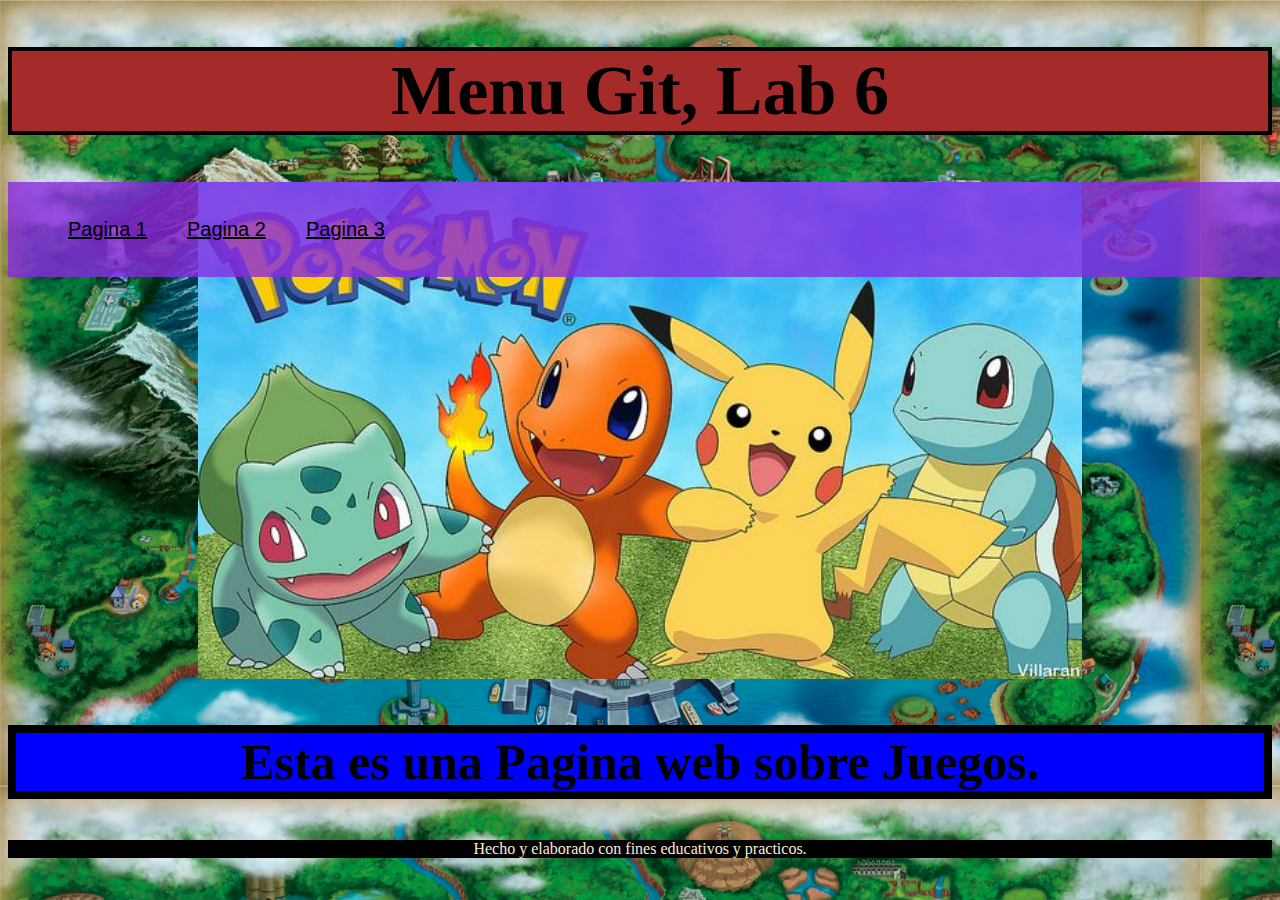
<file: index.html>
<!DOCTYPE html>
<html lang="en">
<head>
    <meta charset="UTF-8">
    <meta name="viewport" content="width=device-width, initial-scale=1.0">
    <title>Menu Git</title>
    <link href="css/cssindex.css" rel="stylesheet">
</head>
<body background="img/fondoteselia.png">
    <h1>Menu Git, Lab 6</h1>
    <header>
        <nav>
            <ul>
                <li>
                    <a href="pagina1.html">Pagina 1</a>
                </li>
                <li>
                    <a href="pagina2.html">Pagina 2</a>
                </li>
                <li>
                    <a href="pagina3.html">Pagina 3</a>
                </li>
            </ul>
        </nav>
    </header>
    <img src="img/pokemon1.jpg" width="70%">
    <h2>Esta es una Pagina web sobre Juegos.</h2>

    <footer>Hecho y elaborado con fines educativos y practicos.</footer>
</body>
</html>
</file>
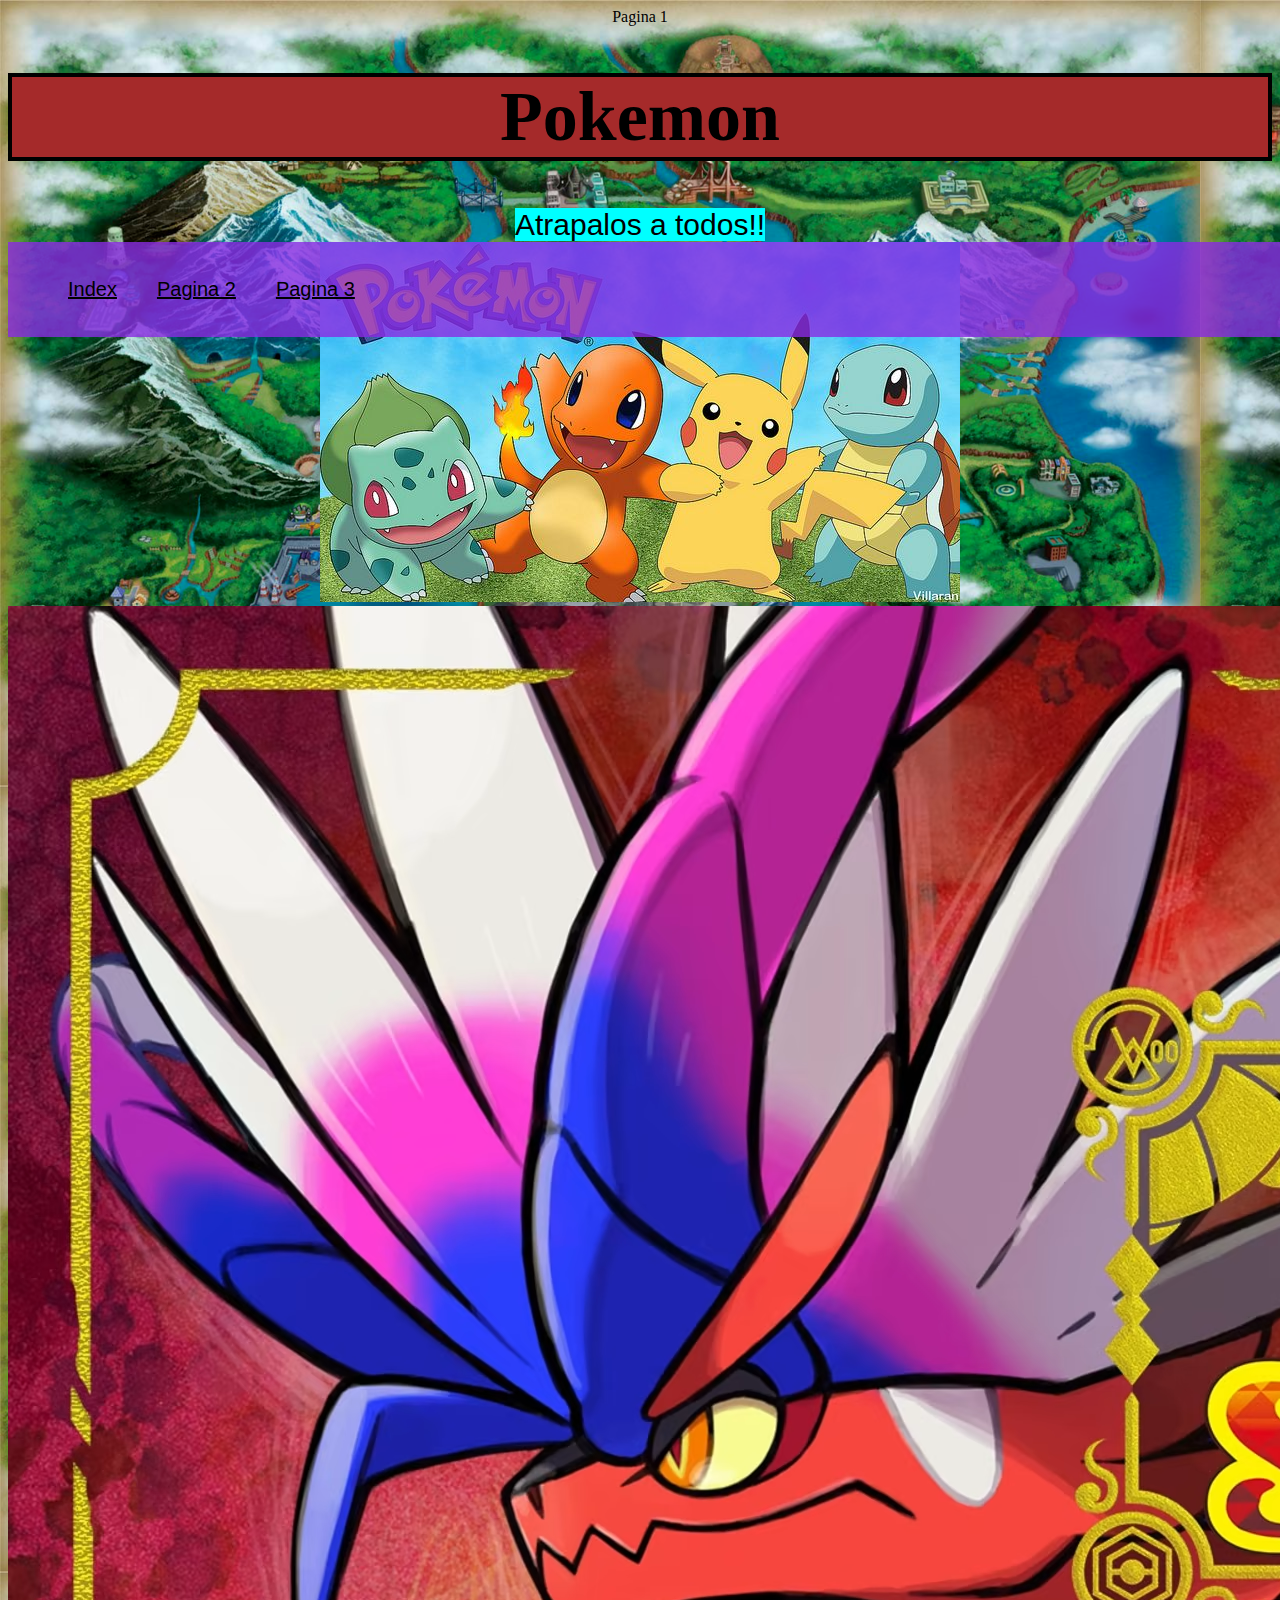
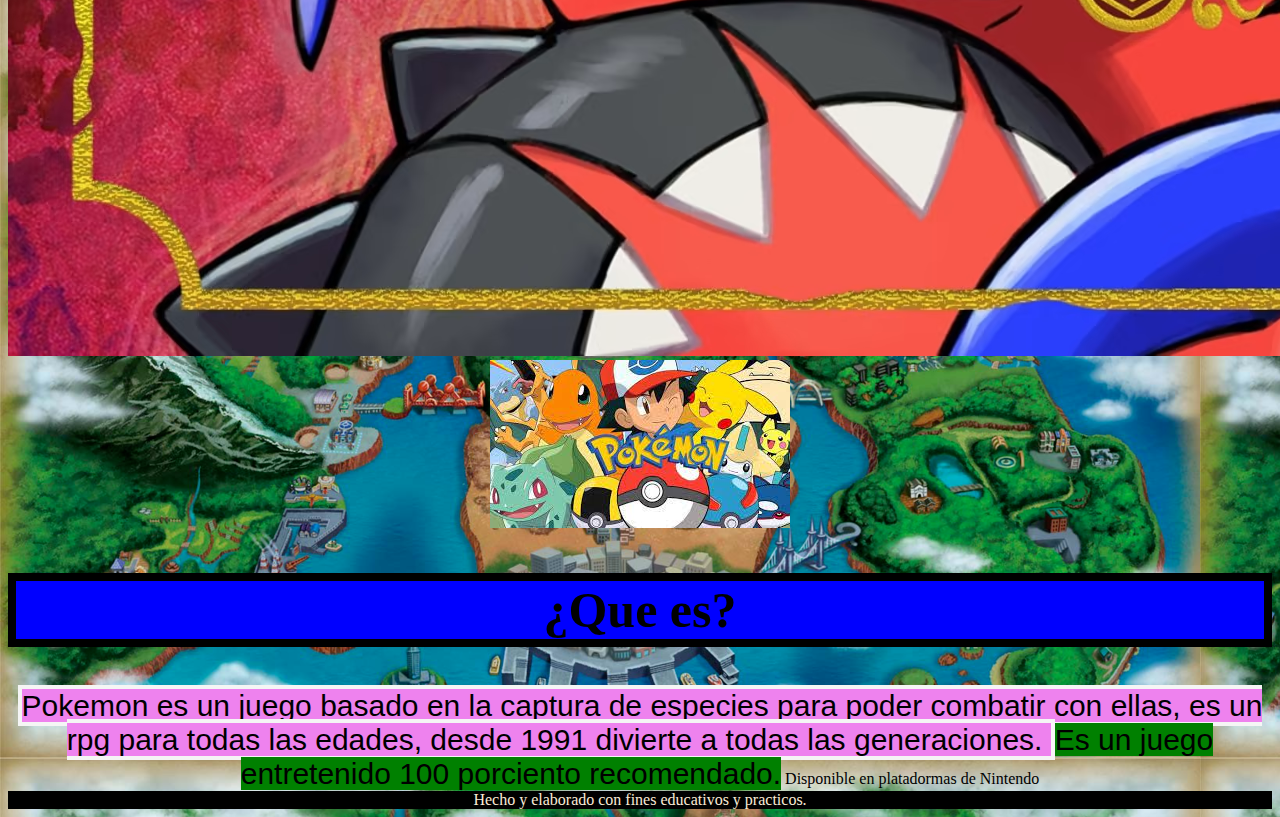
<file: pagina1.html>
<!DOCTYPE html>
<html lang="en">
<head>
    <meta charset="UTF-8">
    <meta name="viewport" content="width=device-width, initial-scale=1.0">
    <title>Pagina 1</title>
    <link href="css/cssindex.css" rel="stylesheet">
    <link href="https://cdn.jsdelivr.net/npm/bootstrap@5.0.2/dist/css/bootstrap.min.css" rel="stylesheet" integrity="sha384-EVSTQN3/azprG1Anm3QDgpJLIm9Nao0Yz1ztcQTwFspd3yD65VohhpuuCOmLASjC" crossorigin="anonymous">

</head>
<body background="img/fondoteselia.png">
    <div class="alert alert-primary" role="alert">
        Pagina 1
    </div>
    <h1>Pokemon</h1>
    <p2>Atrapalos a todos!!</p2>
    <header>
        <nav>
            <ul>
                <li>
                    <a href="index.html">Index</a>
                </li>
                <li>
                    <a href="pagina2.html">Pagina 2</a>
                </li>
                <li>
                    <a href="pagina3.html">Pagina 3</a>
                </li>
            </ul>
        </nav>
    </header>
    <div id="carouselExampleSlidesOnly" class="carousel slide" data-bs-ride="carousel" >
        <div class="carousel-inner">
          <div class="carousel-item active">
            <img src="img/pokemon1.jpg" class="d-block w-85" alt="pokemon1">
          </div>
          <div class="carousel-item">
            <img src="img/Pokemon2.avif" class="d-block w-85" alt="pokemon2">
          </div>
          <div class="carousel-item">
            <img src="img/pokemon3.jpg" class="d-block w-85" alt="pokemon3">
          </div>
        </div>
    </div>
    <h2>¿Que es?</h2>
    <p1>Pokemon es un juego basado en la captura de especies para poder combatir con ellas,
        es un rpg para todas las edades, desde 1991 divierte a todas las generaciones.
    </p1>
    <p3>Es un juego entretenido 100 porciento recomendado.</p3>
    <p4>Disponible en platadormas de Nintendo</p4>
    <script src="https://cdn.jsdelivr.net/npm/bootstrap@5.0.2/dist/js/bootstrap.bundle.min.js" integrity="sha384-MrcW6ZMFYlzcLA8Nl+NtUVF0sA7MsXsP1UyJoMp4YLEuNSfAP+JcXn/tWtIaxVXM" crossorigin="anonymous"></script>
    <footer>Hecho y elaborado con fines educativos y practicos.</footer>

</body>
</html>
</file>
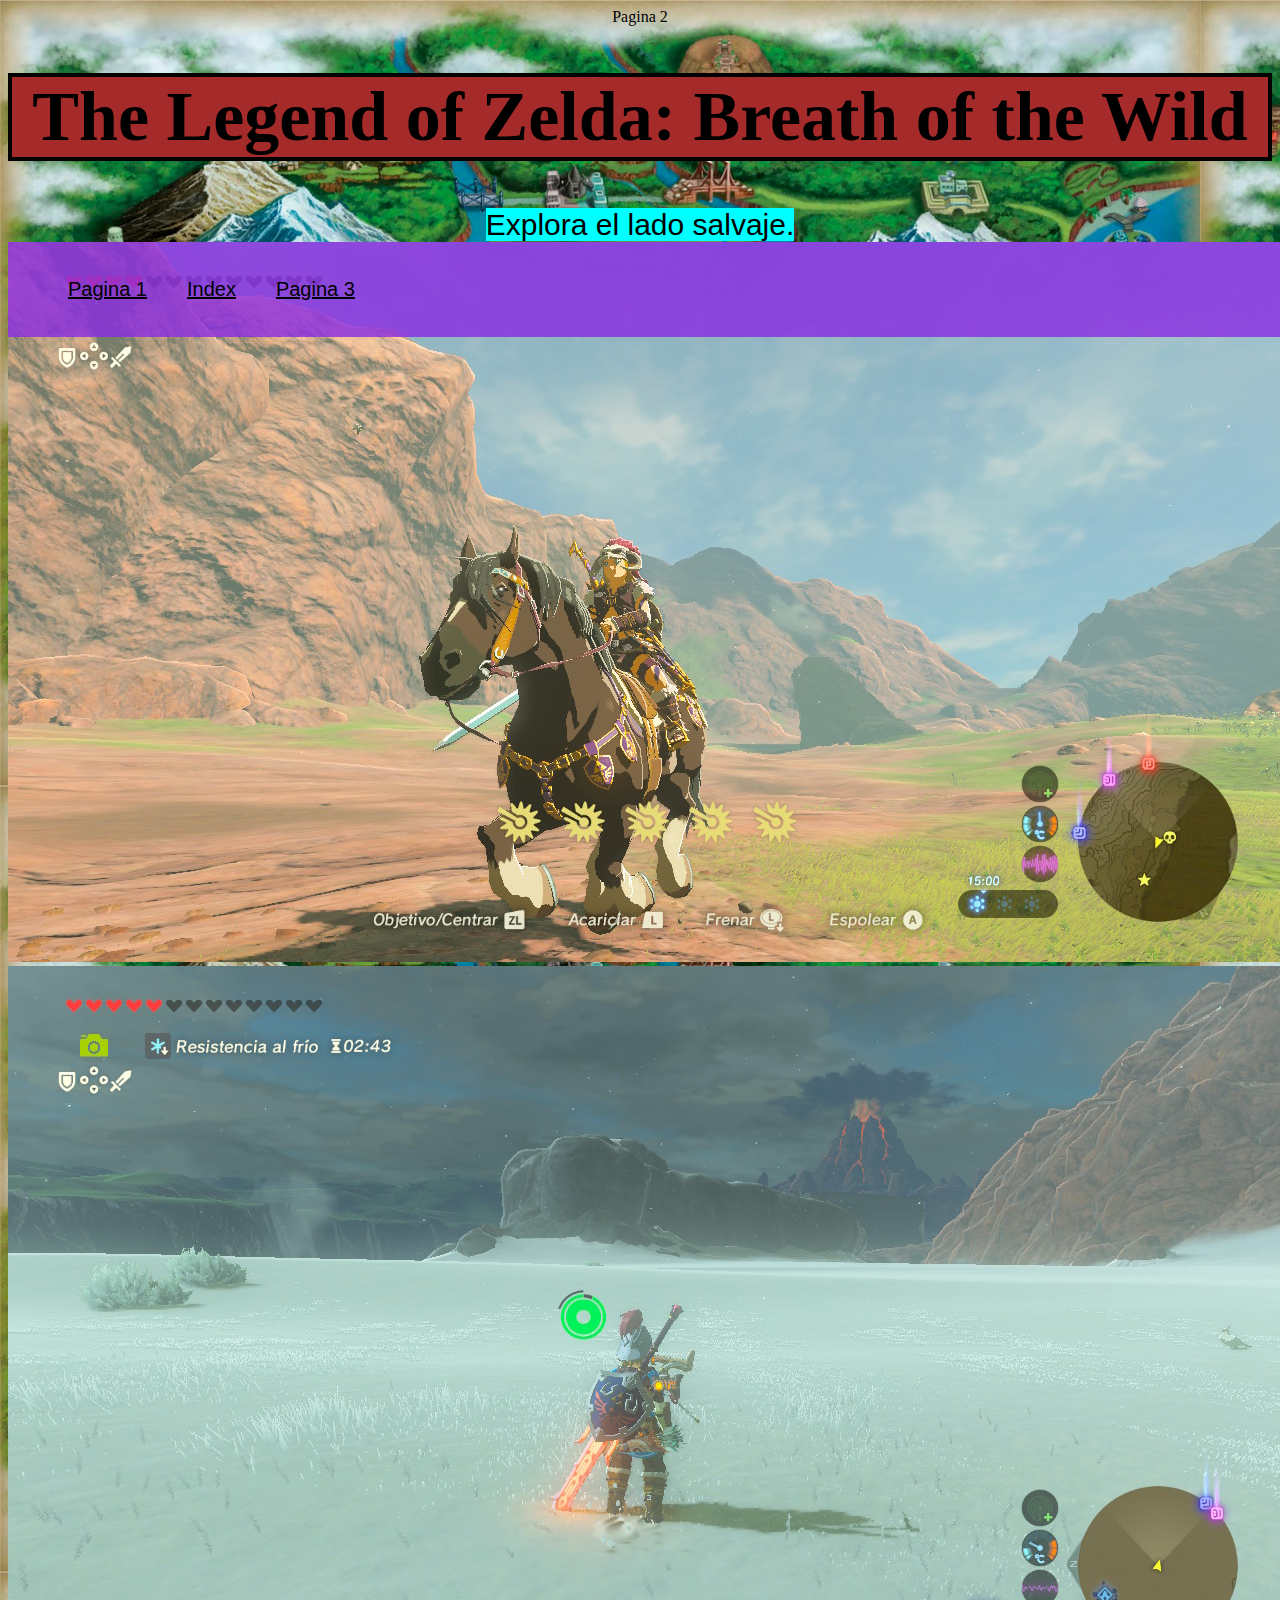
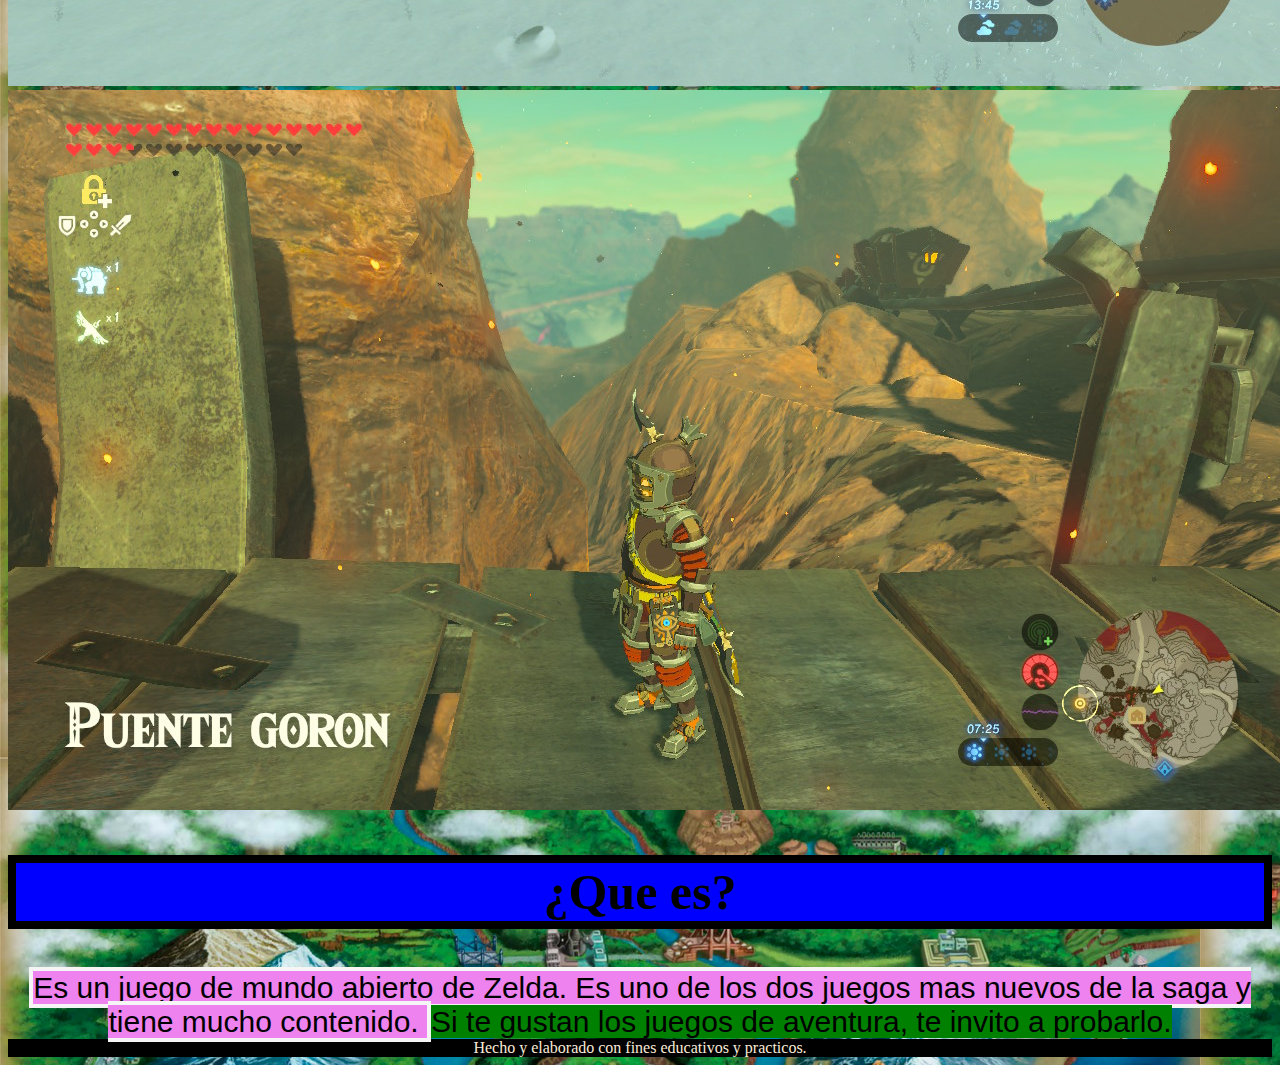
<file: pagina2.html>
<!DOCTYPE html>
<html lang="en">
<head>
    <meta charset="UTF-8">
    <meta name="viewport" content="width=device-width, initial-scale=1.0">
    <title>Pagina 2</title>
    <link href="css/cssindex.css" rel="stylesheet">
    <link href="https://cdn.jsdelivr.net/npm/bootstrap@5.0.2/dist/css/bootstrap.min.css" rel="stylesheet" integrity="sha384-EVSTQN3/azprG1Anm3QDgpJLIm9Nao0Yz1ztcQTwFspd3yD65VohhpuuCOmLASjC" crossorigin="anonymous">

</head>
<body background="img/fondoteselia.png">
    <div class="alert alert-primary" role="alert">
        Pagina 2
    </div>
    <h1>The Legend of Zelda: Breath of the Wild</h1>
    <p2>Explora el lado salvaje.</p2>
    <header>
        <nav>
            <ul>
                <li>
                    <a href="pagina1.html">Pagina 1</a>
                </li>
                <li>
                    <a href="index.html">Index</a>
                </li>
                <li>
                    <a href="pagina3.html">Pagina 3</a>
                </li>
            </ul>
        </nav>
    </header>
    <div id="carouselExampleSlidesOnly" class="carousel slide" data-bs-ride="carousel" >
        <div class="carousel-inner">
          <div class="carousel-item active">
            <img src="img/zelda1.jpg" class="d-block w-85" alt="pokemon1">
          </div>
          <div class="carousel-item">
            <img src="img/zelda2.jpg" class="d-block w-85" alt="pokemon2">
          </div>
          <div class="carousel-item">
            <img src="img/zelda3.jpg" class="d-block w-85" alt="pokemon3">
          </div>
        </div>
    </div>
    <h2>¿Que es?</h2>
    <p1>Es un juego de mundo abierto de Zelda. Es uno de los dos juegos mas nuevos de la saga y tiene mucho contenido.
    </p1>
    <p3>Si te gustan los juegos de aventura, te invito a probarlo.</p3>
    <script src="https://cdn.jsdelivr.net/npm/bootstrap@5.0.2/dist/js/bootstrap.bundle.min.js" integrity="sha384-MrcW6ZMFYlzcLA8Nl+NtUVF0sA7MsXsP1UyJoMp4YLEuNSfAP+JcXn/tWtIaxVXM" crossorigin="anonymous"></script>
    <footer>Hecho y elaborado con fines educativos y practicos.</footer>

</body>
</html>
</file>
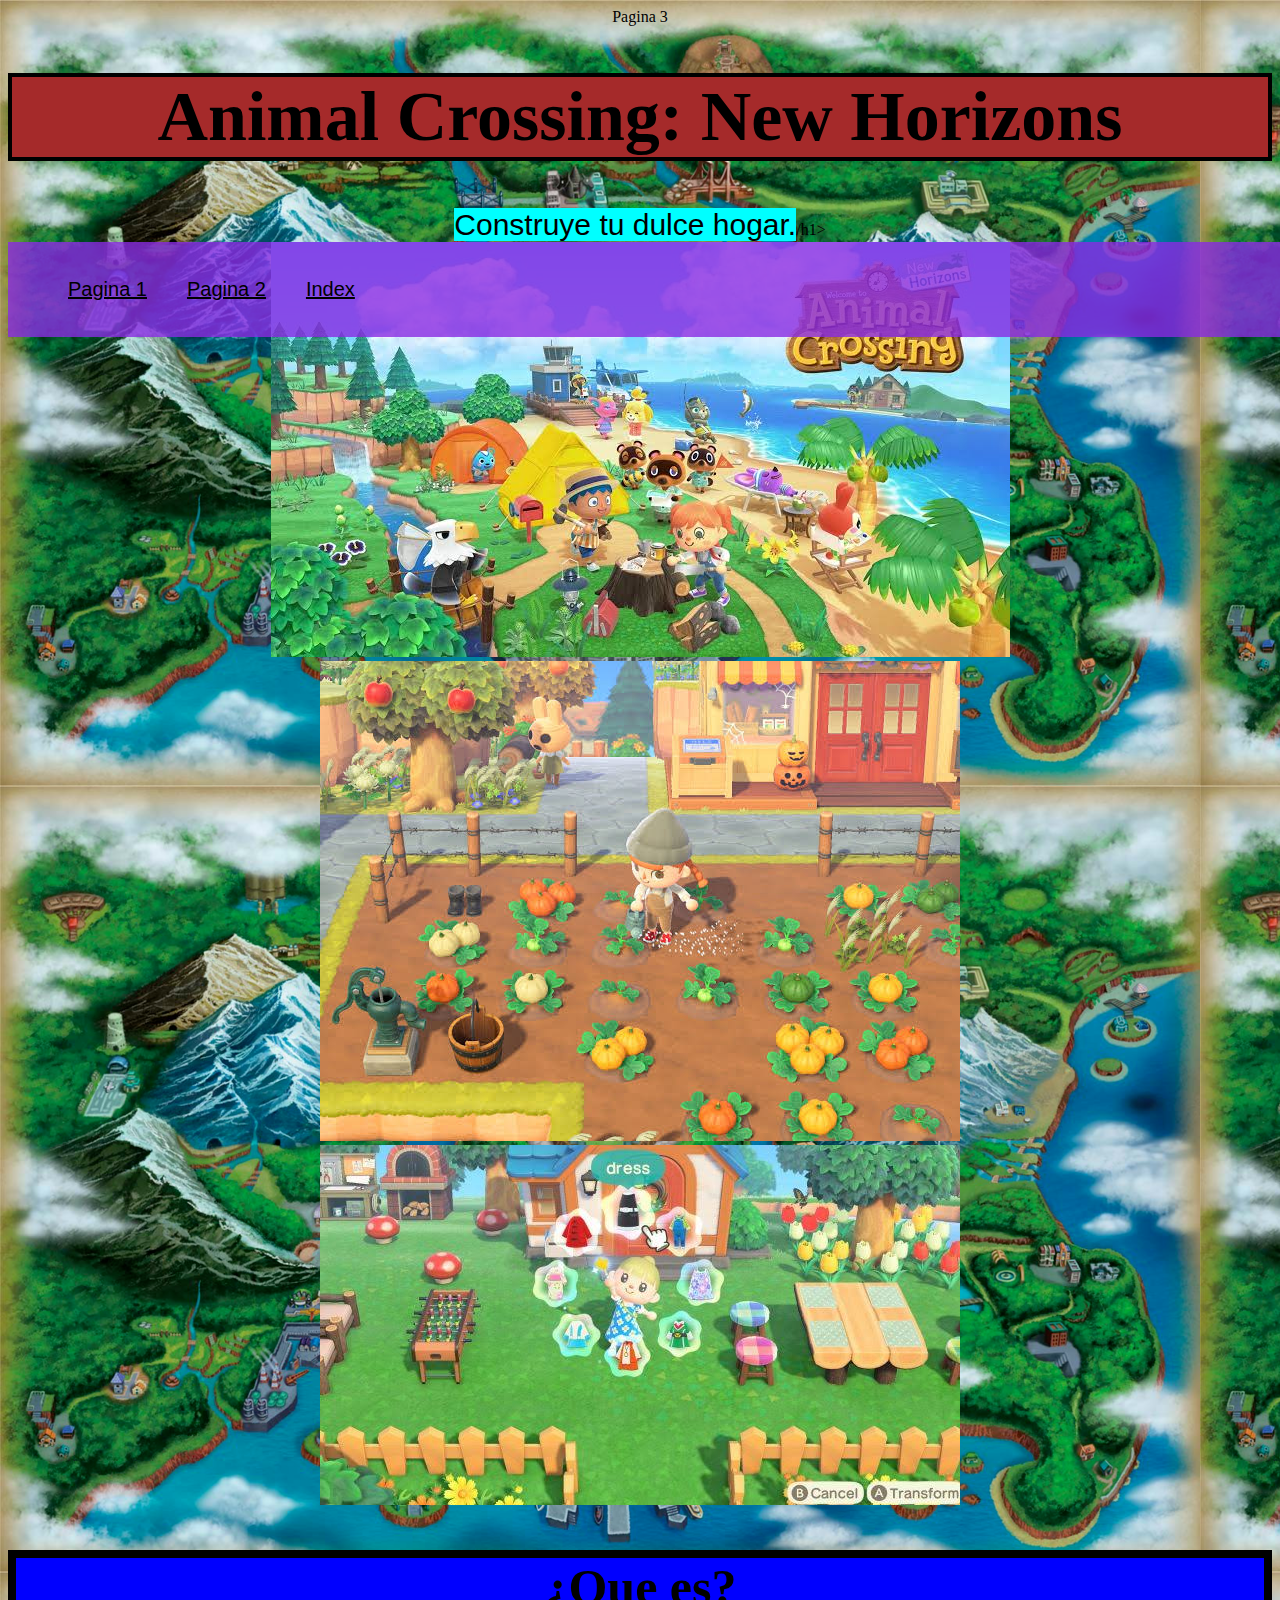
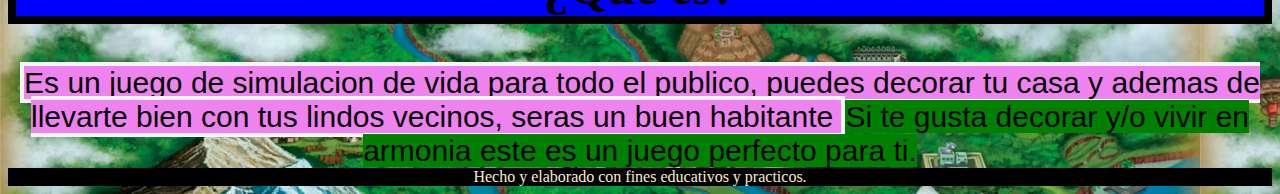
<file: pagina3.html>
<!DOCTYPE html>
<html lang="en">
<head>
    <meta charset="UTF-8">
    <meta name="viewport" content="width=device-width, initial-scale=1.0">
    <title>Pagina 3</title>
    <link href="css/cssindex.css" rel="stylesheet">
    <link href="https://cdn.jsdelivr.net/npm/bootstrap@5.0.2/dist/css/bootstrap.min.css" rel="stylesheet" integrity="sha384-EVSTQN3/azprG1Anm3QDgpJLIm9Nao0Yz1ztcQTwFspd3yD65VohhpuuCOmLASjC" crossorigin="anonymous">

</head>
<body background="img/fondoteselia.png">
    <div class="alert alert-primary" role="alert">
        Pagina 3
    </div>
    <h1>Animal Crossing: New Horizons</h1>
    <p2>Construye tu dulce hogar.</p2>/h1>
    <header>
        <nav>
            <ul>
                <li>
                    <a href="pagina1.html">Pagina 1</a>
                </li>
                <li>
                    <a href="pagina1.html">Pagina 2</a>
                </li>
                <li>
                    <a href="index.html">Index</a>
                </li>
            </ul>
        </nav>
    </header>
    <div id="carouselExampleSlidesOnly" class="carousel slide" data-bs-ride="carousel" >
        <div class="carousel-inner">
          <div class="carousel-item active">
            <img src="img/crossin1 (1).jpeg" class="d-block w-85" alt="pokemon1">
          </div>
          <div class="carousel-item">
            <img src="img/crossin1 (2).jpeg" class="d-block w-85" alt="pokemon2">
          </div>
          <div class="carousel-item">
            <img src="img/crossin1 (3).jpeg" class="d-block w-85" alt="pokemon3">
          </div>
        </div>
    </div>
    <h2>¿Que es?</h2>
    <p1>Es un juego de simulacion de vida para todo el publico, puedes decorar tu casa y ademas de llevarte bien con
        tus lindos vecinos, seras un buen habitante
    </p1>
    <p3>Si te gusta decorar y/o vivir en armonia este es un juego perfecto para ti.</p3>
    <script src="https://cdn.jsdelivr.net/npm/bootstrap@5.0.2/dist/js/bootstrap.bundle.min.js" integrity="sha384-MrcW6ZMFYlzcLA8Nl+NtUVF0sA7MsXsP1UyJoMp4YLEuNSfAP+JcXn/tWtIaxVXM" crossorigin="anonymous"></script>
    <footer>Hecho y elaborado con fines educativos y practicos.</footer>

</body>
</html>
</file>
<file: css/cssindex.css>
h1 {
    text-align: center;
    font-size: 70px;
    border: 4px solid black;
    background-color: brown;
}
header {
   background-color: rgba(137, 43, 226, 0.8);
   width: 100%;
   position: absolute;
   z-index: 100;
   
}
nav {
    float: left;
}
nav ul {
    list-style: none;
    overflow: hidden;
}
nav ul li {
    float: left;
    font-family: Arial, Helvetica, sans-serif;
    font-size: 20px;
}
nav ul li a {
    display: block;
    padding: 20px;
    color: black;
    text-decoration: underline;
}
nav ul li:hover {
    background: red;
}
h2 {
    text-align: center;
    background-color: blue;
    font-size: 50px;
    border: 8px solid black;
}
body {
    text-align: center;
}
p1 {
    font-size: 30px;
    font: bolder;
    font-family: Arial, Helvetica, sans-serif;
    background-color: violet;
    text-align: center justify;
    border: 4px solid whitesmoke;
}
p2 {
    font-size: 30px;
    font: bolder;
    font-family: Arial, Helvetica, sans-serif;
    text-align: center;
    background-color: aqua;
}
p3 {
    font-size: 30px;
    font: bolder;
    font-family: Arial, Helvetica, sans-serif;
    text-align: center;
    background-color: green;
}
footer {
    background-color: black;
    color: antiquewhite;
}
</file>
